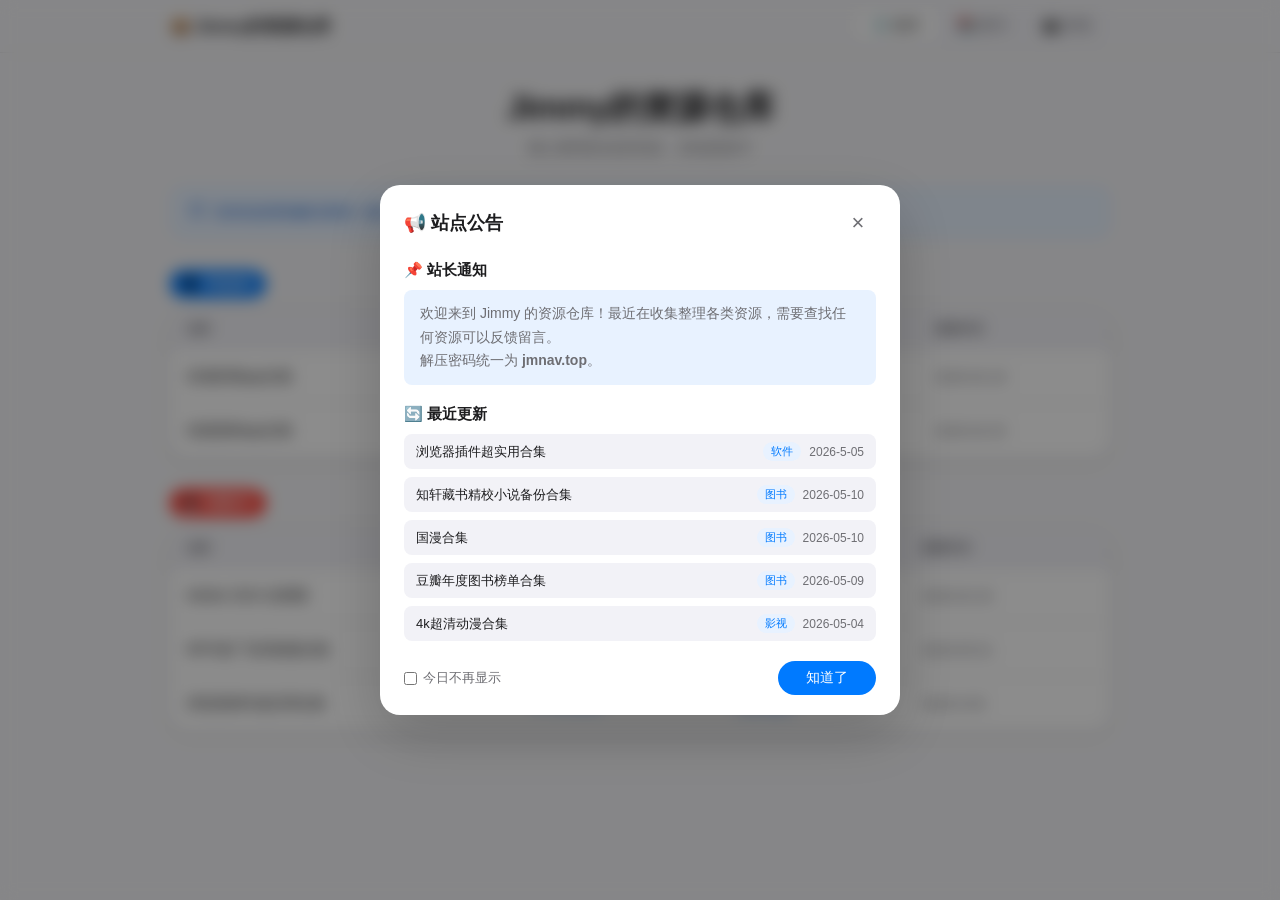
<file: index.html>
<!DOCTYPE html>
<html lang="zh-CN">
<head>
  <meta charset="UTF-8" />
  <meta name="viewport" content="width=device-width, initial-scale=1.0" />
  <title>资源分享仓库</title>
  <link rel="stylesheet" href="style.css" />
</head>
<body>

<nav class="navbar">
  <div class="navbar-inner">
    <span class="navbar-brand">📦 资源分享仓库</span>
    <div class="tabs" role="tablist">
      <!-- JS 渲染 Tab 按钮 -->
    </div>
  </div>
</nav>

<main class="main">

  <!-- 页面标题（文字由 JS 填入） -->
  <h1 class="page-title"></h1>
  <p  class="page-subtitle"></p>

  <!-- 提示横幅（文字由 JS 填入） -->
  <div class="tip-banner">
    <svg width="16" height="16" viewBox="0 0 24 24" fill="none"
         stroke="currentColor" stroke-width="2"
         stroke-linecap="round" stroke-linejoin="round">
      <circle cx="12" cy="12" r="10"/>
      <line x1="12" y1="8"  x2="12"    y2="12"/>
      <line x1="12" y1="16" x2="12.01" y2="16"/>
    </svg>
    <span class="tip-text"></span><!-- JS 填入提示文字 -->
  </div>

  <!-- 板块面板由 JS 动态插入此处 -->

</main>

<!-- 内联数据，避免额外的 HTTP 请求，加快页面加载速度
     修改 assets/data.json 后运行 build.py 即可更新 HTML -->
<script>
const DATA = {
  "_注释": {
    "说明": "修改此文件即可更新网页内容，保存后刷新页面即生效",
    "hidden字段": "true = 默认折叠（需点显示更多才可见），false 或不写 = 默认展示",
    "links字段": "不需要的链接填 null，该下载途径按钮将完全隐藏",
    "color字段": "徽章颜色可选值: blue（默认）/ green / orange / red",
    "tabs顺序": "tabs 数组的顺序决定导航栏 Tab 的排列顺序"
  },
  "site": {
    "title": "Jimmy的资源仓库",
    "subtitle": "精心整理的优质资源，持续更新中",
    "tip": "无特别说明则解压密码一般为 <strong>jmnav.top</strong>，若对你有帮助，请收藏分享给更多人！。"
  },
  "popup": {
    "enabled": true,
    "title": "📢 站点公告",
    "notice": {
      "title": "📌 站长通知",
      "content": "欢迎来到 Jimmy 的资源仓库！最近在收集整理各类资源，需要查找任何资源可以反馈留言。<br>解压密码统一为 <strong>jmnav.top</strong>。"
    },
    "recentUpdates": {
      "title": "🔄 最近更新",
      "count": 5
    }
  },
  "tabs": [
    {
      "key": "apps",
      "label": "💿 软件",
      "sections": [
        {
          "title": "📱 手机软件",
          "color": "blue",
          "items": [
            {
              "name": "在线影视app合集",
              "desc": "多款热门在线影视app安装包，和谐快建议用最近更新的版本。",
              "links": {
                "baidu": "https://pan.baidu.com/s/12icN2rEVIKR0BMDdCKIBvA?pwd=21km",
                "quark": "https://pan.quark.cn/s/c59cd99f5f56",
                "other": null
              },
              "date": "2026-04-18",
              "hidden": false
            },
            {
              "name": "动漫漫画app合集",
              "desc": "多款热门动漫漫画app安装包，破解免广告。",
              "links": {
                "baidu": "https://pan.baidu.com/s/1-_yTX93yhtZDkS__SweRYw?pwd=yc8c",
                "quark": null,
                "other": null
              },
              "date": "2026-04-25",
              "hidden": false
            }
          ]
        },
        {
          "title": "💻 电脑软件",
          "color": "red",
          "items": [
            {
              "name": "Adobe 2024 全家桶",
              "desc": "Adobe 2024 全系列全家桶快速安装包，含 PS、AI、PR、AE 等，支持 Win。",
              "links": {
                "baidu": null,
                "quark": "https://pan.quark.cn/s/8d52e472c46f",
                "other": null
              },
              "date": "2026-02-20",
              "hidden": false
            },
            {
              "name": "WPS免广告高校版合集",
              "desc": "WPS免广告高校版安装包，包含多个高校和企业定制版本。",
              "links": {
                "baidu": null,
                "quark": "https://pan.quark.cn/s/02960236be57",
                "other": null
              },
              "date": "2026-05-01",
              "hidden": false
            },
            {
              "name": "浏览器插件超实用合集",
              "desc": "屏蔽广告、网页视频图片下载、强制复制等多种实用功能的浏览器插件合集",
              "links": {
                "baidu": null,
                "quark": "https://pan.quark.cn/s/8266f0157adc",
                "other": null
              },
              "date": "2026-5-05",
              "hidden": false
            }
          ]
        }
      ]
    },
    {
      "key": "books",
      "label": "📚 图书",
      "sections": [
        {
          "title": "📚 图书",
          "color": "green",
          "items": [
            {
              "name": "知轩藏书精校小说备份合集",
              "desc": "备份于知名站点知轩藏书的精校小说合集",
              "links": {
                "baidu": "https://pan.baidu.com/s/1HLHL147LW8hHhGSlAZhNfg?pwd=1jpk",
                "quark": null,
                "other": null
              },
              "date": "2026-05-10",
              "hidden": false
            },
            {
              "name": "一万多本小说合集",
              "desc": "126000多本小说合集，涵盖各种类型和题材，转存获得更新",
              "links": {
                "baidu": null,
                "quark": "https://pan.quark.cn/s/5c62a25c9512",
                "other": null
              },
              "date": "2026-04-01",
              "hidden": false
            },
            {
              "name": "豆瓣年度图书榜单合集",
              "desc": "豆瓣年度图书榜单合集，包含历年豆瓣评选的最佳图书排行榜，涵盖多个类别和年份。",
              "links": {
                "baidu": null,
                "quark": "https://pan.quark.cn/s/ca56d848f4bb",
                "other": null
              },
              "date": "2026-05-09",
              "hidden": false
            },
            {
              "name": "豆瓣TOP250图书合集",
              "desc": "豆瓣TOP250图书合集，包含豆瓣评分最高的250本图书,值得收藏阅读。",
              "links": {
                "baidu": null,
                "quark": "https://pan.quark.cn/s/3fb2d53a8d23",
                "other": null
              },
              "date": "2026-02-14",
              "hidden": false
            },
            {
              "name": "豆瓣最佳历史书合集",
              "desc": "豆瓣历史类书籍评分排行榜合集，包含多部经典历史著作。",
              "links": {
                "baidu": null,
                "quark": "https://pan.quark.cn/s/2c6f72f7aed9",
                "other": null
              },
              "date": "2026-01-19",
              "hidden": true
            }
          ]
        },
        {
          "title": "💥 漫画",
          "color": "orange",
          "items": [
            {
              "name": "国漫合集",
              "desc": "值得收藏的多部知名国漫漫画合集，包括一些小众作品。",
              "links": {
                "baidu": null,
                "quark": null,
                "excel": "https://www.kdocs.cn/l/cqcwhlwxbij0"
              },
              "date": "2026-05-10",
              "hidden": false
            },
            {
              "name": "知名日漫合集",
              "desc": "值得收藏的多部知名日漫漫画合集，包括一些小众作品。",
              "links": {
                "baidu": "https://pan.baidu.com/s/1-FCxiPvNBSUxj60dguocuQ?pwd=5nbv",
                "quark": null,
                "other": null
              },
              "date": "2026-04-12",
              "hidden": false
            },
            {
              "name": "五等分的新娘 全集",
              "desc": "五等分的新娘漫画全集，包含所有章节和番外篇。",
              "links": {
                "baidu": "https://pan.baidu.com/s/1S-q0ZFcTKjavI4-NRJGWVA?pwd=jqp5",
                "quark": null,
                "other": null
              },
              "date": "2025-02-20",
              "hidden": false
            }
          ]
        }
      ]
    },
    {
      "key": "films",
      "label": "🎬 影视",
      "sections": [
        {
          "title": "🎬 电影",
          "color": "orange",
          "items": [
            {
              "name": "《挽救计划》",
              "desc": "挽救计划最近4K流媒体上线",
              "links": {
                "baidu": "https://pan.baidu.com/s/1GFGoO6kO03jF9XQTs94mhg?pwd=jgg2",
                "quark": "https://pan.quark.cn/s/8dfe76eac0aa",
                "other": null
              },
              "date": "2026-05-01",
              "hidden": false
            },
            {
              "name": "林正英电影合集46部",
              "desc": "林正英主演的46部经典电影合集，1080P高清版本，内嵌中文字幕。",
              "links": {
                "baidu": null,
                "quark": "https://pan.quark.cn/s/a5be6bfb1061",
                "other": null
              },
              "date": "2025-05-30",
              "hidden": false
            },
            {
              "name": "月光光心慌慌系列13部合集",
              "desc": "经典恐怖电影-月光光心慌慌（Halloween）系列13部电影合集，1080P高清版本，内嵌中文字幕。",
              "links": {
                "baidu": null,
                "quark": "https://pan.quark.cn/s/6b38bbf19793",
                "other": null
              },
              "date": "2025-04-12",
              "hidden": false
            }
          ]
        },
        {
          "title": "📺 电视剧",
          "color": "blue",
          "items": []
        },
        {
          "title": "🎬 动漫",
          "color": "green",
          "items": [
            {
              "name": "4k超清动漫合集",
              "desc": "值得收藏的多部知名日漫动画合集，包括一些小众作品。",
              "links": {
                "baidu": null,
                "quark": null,
                "excel": "https://www.kdocs.cn/l/csXTnqgpJox6"
              },
              "date": "2026-05-04",
              "hidden": false
            }
          ]
        }
      ]
    }
  ]
};
</script>

<script src="script.js"></script>
</body>
</html>
</file>
<file: style.css>
:root {
  /* 主题色 */
  --accent:      #007AFF;   /* 蓝色主题色（按钮、链接、激活态） */
  --accent-soft: #e8f2ff;   /* 主题色浅背景（提示横幅、链接按钮底色） */
  --green:       #34C759;   /* 绿色（图书板块徽章） */
  --orange:      #FF9500;   /* 橙色（影视板块徽章） */
  --red:         #FF3B30;   /* 红色（软件板块徽章） */

  /* 背景 & 表面 */
  --bg:          #f5f5f7;   /* 页面底色（浅灰） */
  --surface:     #ffffff;   /* 卡片/导航白色背景 */
  --surface-2:   #f2f2f7;   /* 次级背景（表头、hover 行、Tab 底色） */
  --border:      rgba(0,0,0,.08); /* 通用边框色（半透明黑） */

  /* 文字 */
  --text-primary:   #1d1d1f; /* 主文字（深灰近黑） */
  --text-secondary: #6e6e73; /* 次要文字（中灰，用于描述/日期） */
  --text-link:      #007AFF; /* 链接文字色 */

  /* 圆角 */
  --radius-sm:  8px;   /* 小圆角（链接按钮） */
  --radius-md: 14px;   /* 中圆角（提示横幅） */
  --radius-lg: 20px;   /* 大圆角（表格卡片） */

  /* 阴影 */
  --shadow-sm: 0 1px 3px rgba(0,0,0,.06), 0 1px 2px rgba(0,0,0,.04);  /* 轻阴影（激活 Tab） */
  --shadow-md: 0 4px 16px rgba(0,0,0,.08), 0 1px 4px rgba(0,0,0,.04); /* 卡片阴影 */

  /* 字体：Apple 系统字体栈，在各平台自动使用最佳中文字体 */
  --font: -apple-system, "SF Pro SC", "SF Pro Text", "PingFang SC",
          "Helvetica Neue", Arial, sans-serif;
}


/* ----------------------------------------------------------------
   2. Reset & 基础样式
---------------------------------------------------------------- */
*, *::before, *::after {
  box-sizing: border-box; /* 让 padding/border 不撑大元素宽度 */
  margin: 0;
  padding: 0;
}

html {
  scroll-behavior: smooth; /* 点击锚点时平滑滚动 */
}

body {
  font-family: var(--font);
  background: var(--bg);
  color: var(--text-primary);
  -webkit-font-smoothing: antialiased; /* macOS 字体抗锯齿 */
  min-height: 100vh;
}


/* ----------------------------------------------------------------
   3. 顶部导航栏
   - position: sticky 让导航栏跟随滚动粘在顶部
   - backdrop-filter 实现毛玻璃效果（Safari 需 -webkit- 前缀）
---------------------------------------------------------------- */
.navbar {
  position: sticky;
  top: 0;
  z-index: 100; /* 确保始终在内容层上方 */
  backdrop-filter: saturate(180%) blur(20px);
  -webkit-backdrop-filter: saturate(180%) blur(20px);
  background: rgba(245,245,247,.85); /* 半透明，配合毛玻璃 */
  border-bottom: 1px solid var(--border);
}

/* 导航内容区：限制最大宽度并水平居中 */
.navbar-inner {
  max-width: 980px;
  margin: 0 auto;
  padding: 0 20px;
  height: 52px;
  display: flex;
  align-items: center;
  justify-content: space-between;
  gap: 12px;
}

/* 左侧站点名称 */
.navbar-brand {
  font-size: 17px;
  font-weight: 600;
  letter-spacing: -.02em;
  color: var(--text-primary);
  white-space: nowrap; /* 防止换行 */
}

/* Tab 切换组容器 */
.tabs {
  display: flex;
  gap: 4px;
  background: var(--surface-2); /* 灰色底盘 */
  border-radius: 10px;
  padding: 3px;
}

/* 单个 Tab 按钮（默认状态：透明底，灰色字） */
.tab-btn {
  border: none;
  background: transparent;
  padding: 6px 16px;
  border-radius: 8px;
  font-size: 14px;
  font-weight: 500;
  color: var(--text-secondary);
  cursor: pointer;
  transition: all .2s ease;
  white-space: nowrap;
}

.tab-btn:hover {
  color: var(--text-primary); /* hover 时文字变深 */
}

/* 激活的 Tab（白底 + 阴影，模拟 iOS 选择器风格） */
.tab-btn.active {
  background: var(--surface);
  color: var(--text-primary);
  box-shadow: var(--shadow-sm);
}


/* ----------------------------------------------------------------
   4. 主体区域 & 页面标题
---------------------------------------------------------------- */
.main {
  max-width: 980px;
  margin: 0 auto;
  padding: 32px 20px 60px; /* 上 右/左 下 */
}

/* 主标题：使用 clamp() 实现响应式字号（最小24px，最大34px） */
.page-title {
  text-align: center;
  font-size: clamp(24px, 4vw, 34px);
  font-weight: 700;
  letter-spacing: -.03em;
  margin-bottom: 8px;
}

/* 副标题 */
.page-subtitle {
  text-align: center;
  font-size: 15px;
  color: var(--text-secondary);
  margin-bottom: 28px;
}


/* ----------------------------------------------------------------
   5. 提示横幅
   如需修改提示内容，请到 index.html 的 .tip-banner 区域编辑文字
---------------------------------------------------------------- */
.tip-banner {
  background: var(--accent-soft);
  border: 1px solid rgba(0,122,255,.15);
  border-radius: var(--radius-md);
  padding: 14px 18px;
  font-size: 14px;
  color: #0055cc;
  margin-bottom: 32px;
  display: flex;
  align-items: flex-start;
  gap: 8px;
  line-height: 1.6;
}

/* 图标（SVG）不随文字折叠 */
.tip-banner svg {
  flex-shrink: 0;
  margin-top: 1px;
}


/* ----------------------------------------------------------------
   6. 板块面板（Panel）
   - 默认全部隐藏（display:none）
   - JS 给当前选中面板加 .active 后才显示
---------------------------------------------------------------- */
.panel        { display: none;  }
.panel.active { display: block; }

/* 各分区间距 */
.section { margin-bottom: 32px; }

/* 分区标题行 */
.section-header {
  display: flex;
  align-items: center;
  gap: 10px;
  margin-bottom: 12px;
}


/* ----------------------------------------------------------------
   7. 分区徽章（section-badge）
   - 默认蓝色；用 .green .orange .red 修饰色彩
   - 在 HTML 中给 <span class="section-badge 颜色类"> 加不同颜色
---------------------------------------------------------------- */
.section-badge {
  display: inline-flex;
  align-items: center;
  gap: 6px;
  background: var(--accent); /* 默认蓝 */
  color: #fff;
  font-size: 13px;
  font-weight: 600;
  padding: 5px 12px;
  border-radius: 20px; /* 胶囊形 */
}

.section-badge.green  { background: var(--green);  }
.section-badge.orange { background: var(--orange); }
.section-badge.red    { background: var(--red);    }


/* ----------------------------------------------------------------
   8. 资源表格卡片
---------------------------------------------------------------- */

/* 外层白色圆角卡片 */
.table-card {
  background: var(--surface);
  border-radius: var(--radius-lg);
  box-shadow: var(--shadow-md);
  overflow: hidden; /* 保证内部元素不溢出圆角 */
}

/* 表格铺满卡片宽度，合并相邻边框 */
.resource-table {
  width: 100%;
  border-collapse: collapse;
}

/* 表头行：灰色背景 */
.resource-table thead tr {
  background: var(--surface-2);
}

/* 表头单元格：小号大写英文标签风格 */
.resource-table th {
  padding: 11px 16px;
  font-size: 12px;
  font-weight: 600;
  color: var(--text-secondary);
  text-align: left;
  letter-spacing: .02em;
  text-transform: uppercase;
}

/* 数据行：顶部分隔线 + hover 高亮 */
.resource-table tbody tr {
  border-top: 1px solid var(--border);
  transition: background .15s;
}

.resource-table tbody tr:hover {
  background: var(--surface-2);
}

/* 数据单元格 */
.resource-table td {
  padding: 13px 16px;
  font-size: 14px;
  vertical-align: middle;
}

/* 名称列：加粗，防止过窄 */
.col-name {
  font-weight: 500;
  min-width: 140px;
}

/* 日期列：小字灰色，不换行 */
.col-date {
  font-size: 13px;
  color: var(--text-secondary);
  white-space: nowrap;
}

/* ---- 描述展开按钮 ---- */
.desc-toggle {
  background: none;
  border: none;
  color: var(--accent);
  font-size: 13px;
  cursor: pointer;
  display: flex;
  align-items: center;
  gap: 4px;
  padding: 0;
  white-space: nowrap;
}

/* 展开时箭头旋转 90° */
.desc-arrow {
  display: inline-block;
  transition: transform .2s;
}

.desc-toggle.open .desc-arrow {
  transform: rotate(90deg);
}

/* 描述文本：默认隐藏，由 JS 控制 display */
.desc-text {
  display: none;
  margin-top: 6px;
  font-size: 13px;
  color: var(--text-secondary);
  line-height: 1.6;
  max-width: 300px;
}


/* ----------------------------------------------------------------
   9. 链接按钮
   - .link-btn      正常可点击链接（蓝色浅底，hover 变实色）
   - .link-btn.disabled  暂无链接（灰色，不可点击）
---------------------------------------------------------------- */
.link-group {
  display: flex;
  flex-wrap: wrap;
  gap: 6px;
}

.link-btn {
  display: inline-flex;
  align-items: center;
  gap: 4px;
  padding: 5px 10px;
  background: var(--accent-soft);
  color: var(--accent);
  font-size: 12px;
  font-weight: 500;
  border-radius: var(--radius-sm);
  text-decoration: none;
  transition: all .15s;
  white-space: nowrap;
}

/* hover：蓝底白字 */
.link-btn:hover {
  background: var(--accent);
  color: #fff;
}

/* 禁用态：灰底灰字，不触发鼠标事件 */
.link-btn.disabled {
  background: var(--surface-2);
  color: var(--text-secondary);
  pointer-events: none;
}


/* ----------------------------------------------------------------
   10. "显示更多" 按钮区域
---------------------------------------------------------------- */
.show-more-wrap {
  text-align: center;
  padding: 14px;
  border-top: 1px solid var(--border);
}

.show-more-btn {
  background: var(--accent);
  color: #fff;
  border: none;
  padding: 9px 24px;
  border-radius: 20px;   /* 胶囊形 */
  font-size: 14px;
  font-weight: 500;
  cursor: pointer;
  transition: opacity .15s, transform .15s;
}

.show-more-btn:hover {
  opacity: .85;
  transform: scale(.98); /* 轻微缩小，增加点击感 */
}

/* 默认隐藏的行（被"显示更多"按钮控制） */
tr.hidden-row           { display: none; }
tr.hidden-row.revealed  { display: table-row; } /* JS 加 .revealed 后显示 */


/* ----------------------------------------------------------------
   11. 响应式适配
   - 所有屏幕宽度均完整展示三个下载链接按钮
   - 链接按钮在空间不足时自动换行（flex-wrap: wrap 已在 .link-group 设置）
   - 窄屏仅缩小导航字号，不再隐藏任何列
---------------------------------------------------------------- */
/* ----------------------------------------------------------------
   12. 弹窗（Popup / Modal）
---------------------------------------------------------------- */
.popup-overlay {
  position: fixed;
  inset: 0;
  z-index: 1000;
  background: rgba(0,0,0,.45);
  backdrop-filter: blur(8px);
  -webkit-backdrop-filter: blur(8px);
  display: flex;
  align-items: center;
  justify-content: center;
  animation: popupFadeIn .25s ease;
}

.popup-overlay.closing {
  animation: popupFadeOut .2s ease forwards;
}

@keyframes popupFadeIn  { from { opacity: 0; } to { opacity: 1; } }
@keyframes popupFadeOut { from { opacity: 1; } to { opacity: 0; } }

.popup-card {
  background: var(--surface);
  border-radius: var(--radius-lg);
  box-shadow: 0 20px 60px rgba(0,0,0,.2);
  max-width: 520px;
  width: calc(100vw - 40px);
  max-height: 80vh;
  overflow-y: auto;
  animation: popupSlideUp .3s ease;
}

.popup-overlay.closing .popup-card {
  animation: popupSlideDown .2s ease forwards;
}

@keyframes popupSlideUp   { from { transform: translateY(30px); opacity: 0; } to { transform: translateY(0); opacity: 1; } }
@keyframes popupSlideDown { from { transform: translateY(0); opacity: 1; } to { transform: translateY(30px); opacity: 0; } }

.popup-header {
  display: flex;
  align-items: center;
  justify-content: space-between;
  padding: 20px 24px 0;
}

.popup-header h2 {
  font-size: 18px;
  font-weight: 700;
}

.popup-close {
  background: none;
  border: none;
  font-size: 22px;
  color: var(--text-secondary);
  cursor: pointer;
  width: 36px;
  height: 36px;
  border-radius: 50%;
  display: flex;
  align-items: center;
  justify-content: center;
  transition: background .15s;
}

.popup-close:hover { background: var(--surface-2); }

.popup-body {
  padding: 20px 24px;
}

.popup-section {
  margin-bottom: 20px;
}

.popup-section:last-child { margin-bottom: 0; }

.popup-section h3 {
  font-size: 15px;
  font-weight: 600;
  margin-bottom: 10px;
  color: var(--text-primary);
}

.popup-notice-content {
  font-size: 14px;
  color: var(--text-secondary);
  line-height: 1.7;
  background: var(--accent-soft);
  border-radius: var(--radius-sm);
  padding: 12px 16px;
}

.popup-update-list {
  list-style: none;
  display: flex;
  flex-direction: column;
  gap: 8px;
}

.popup-update-item {
  display: flex;
  align-items: center;
  justify-content: space-between;
  font-size: 13px;
  padding: 8px 12px;
  background: var(--surface-2);
  border-radius: var(--radius-sm);
  gap: 12px;
}

.popup-update-name {
  font-weight: 500;
  flex: 1;
  min-width: 0;
  overflow: hidden;
  text-overflow: ellipsis;
  white-space: nowrap;
}

.popup-update-meta {
  display: flex;
  align-items: center;
  gap: 8px;
  flex-shrink: 0;
}

.popup-update-date {
  color: var(--text-secondary);
  font-size: 12px;
}

.popup-update-tag {
  font-size: 11px;
  padding: 2px 8px;
  border-radius: 10px;
  background: var(--accent-soft);
  color: var(--accent);
  font-weight: 500;
}

.popup-footer {
  padding: 0 24px 20px;
  display: flex;
  align-items: center;
  justify-content: space-between;
  gap: 16px;
}

.popup-noshow-label {
  display: flex;
  align-items: center;
  gap: 6px;
  font-size: 13px;
  color: var(--text-secondary);
  cursor: pointer;
  user-select: none;
}

.popup-noshow-label input { accent-color: var(--accent); }

.popup-confirm-btn {
  background: var(--accent);
  color: #fff;
  border: none;
  padding: 8px 28px;
  border-radius: 20px;
  font-size: 14px;
  font-weight: 500;
  cursor: pointer;
  transition: opacity .15s;
}

.popup-confirm-btn:hover { opacity: .85; }

/* ----------------------------------------------------------------
   13. 响应式适配
---------------------------------------------------------------- */
@media (max-width: 680px) {
  .navbar-brand { font-size: 15px; }
  .tab-btn      { padding: 6px 10px; font-size: 13px; }
  /* 表格卡片在小屏可横向滚动（防止极端情况溢出） */
  .table-card   { border-radius: var(--radius-md); overflow-x: auto; }
}
</file>
